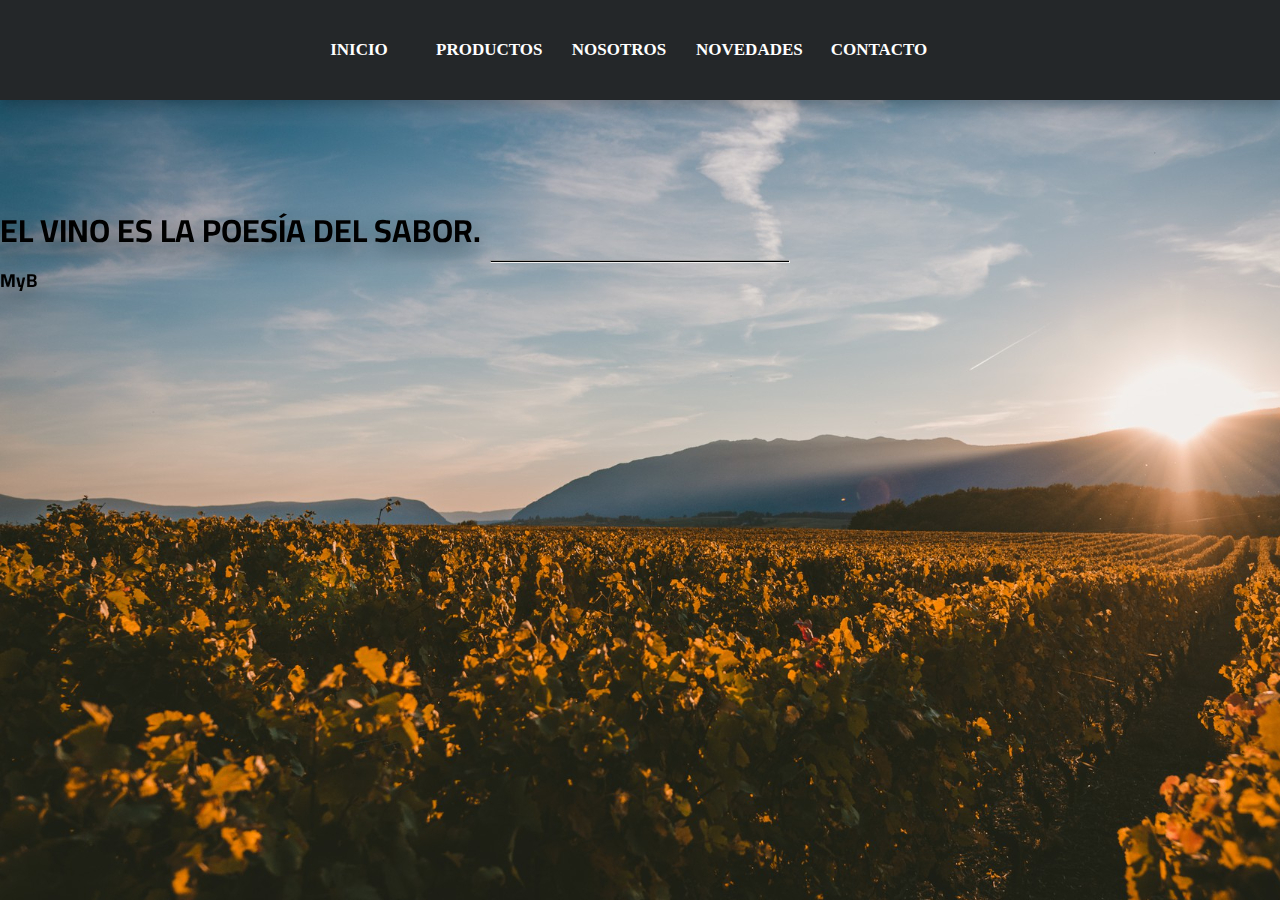
<file: index.html>
<!DOCTYPE html>
<html lang="en">
<head>
    <meta charset="UTF-8">
    <meta http-equiv="X-UA-Compatible" content="IE=edge">
    <meta name="viewport" content="width=device-width, initial-scale=1.0">
    <link href="https://cdn.jsdelivr.net/npm/bootstrap@5.2.0-beta1/dist/css/bootstrap.min.css" rel="stylesheet" integrity="sha384-0evHe/X+R7YkIZDRvuzKMRqM+OrBnVFBL6DOitfPri4tjfHxaWutUpFmBp4vmVor" crossorigin="anonymous">
    <link href="https://unpkg.com/aos@2.3.1/dist/aos.css" rel="stylesheet">
    <link rel="stylesheet" href="estilos.css">
    <title>MyB Vinos</title>
</head>
<body class="contenedorInicio">   
        
  <nav data-aos="zoom-out"
  data-aos-duration="1000" class="navbar"> 
  
    <label class="labelMenu" for="menu"><img class="imgHam" src="img/list.svg" alt=""></label>
     <input class="menuHam" type="checkbox" name="menu" id="menu">
     <ul>
      <li><a class="aInicio" href="index.html">INICIO</a></li>
      <li><a class="aInicio" href="productos.html">PRODUCTOS</a></li>
      <li><a class="aInicio" href="nosotros.html">NOSOTROS</a></li>
      <li><a class="aInicio" href="novedades.html">NOVEDADES</a></li>
      <li><a class="aInicio" href="contacto.html">CONTACTO</a></li>
     </ul>

  </nav>
    
<header  data-aos="zoom-out"
data-aos-duration="1000"  class="cajaTitulo d-flex flex-column align-items-center text-center">
  <h1 class="h1Inicio mt-5 p-3">EL VINO ES LA POESÍA DEL SABOR.</h1>
  <hr class="m-2 ">
  <h3 class="mt-3 p-2">MyB</h3>
    </header>

    <script src="https://unpkg.com/aos@2.3.1/dist/aos.js"></script>
    <script>
      AOS.init();
    </script>
    <script src="https://cdn.jsdelivr.net/npm/bootstrap@5.2.0-beta1/dist/js/bootstrap.bundle.min.js" integrity="sha384-pprn3073KE6tl6bjs2QrFaJGz5/SUsLqktiwsUTF55Jfv3qYSDhgCecCxMW52nD2" crossorigin="anonymous"></script>
</body>
</html>       


<!-- 
  <nav class="barraNav navbar navbar-expand-lg bg-light mt-3">
    <div class="container-fluid">
     <div class="imgNav col justify-content-end">
     <img class="" src="img/logo.png" alt="">
    </div>
      <button class="navbar-toggler" type="button" data-bs-toggle="collapse" data-bs-target="#navbarNavAltMarkup" aria-controls="navbarNavAltMarkup" aria-expanded="false" aria-label="Toggle navigation">
        <span class="navbar-toggler-icon"></span>
      </button>
     <div class="collapse navbar-collapse"  id="navbarNavAltMarkup">
      <div class="navbar-nav col-lg justify-content-end">
           <a class="aInicio nav-link" href="index.html">INICIO</a>
          <a class="aInicio nav-link" href="productos.html">PRODUCTOS</a>
          <a class="aInicio nav-link" href="nosotros.html">NOSOTROS</a>
          <a class="aInicio nav-link" href="novedades.html">NOVEDADES</a>
          <a class="aInicio nav-link" href="contacto.html">CONTACTO</a>
        </div>
      </div>
    </div>
  </nav>
    
-->
</file>
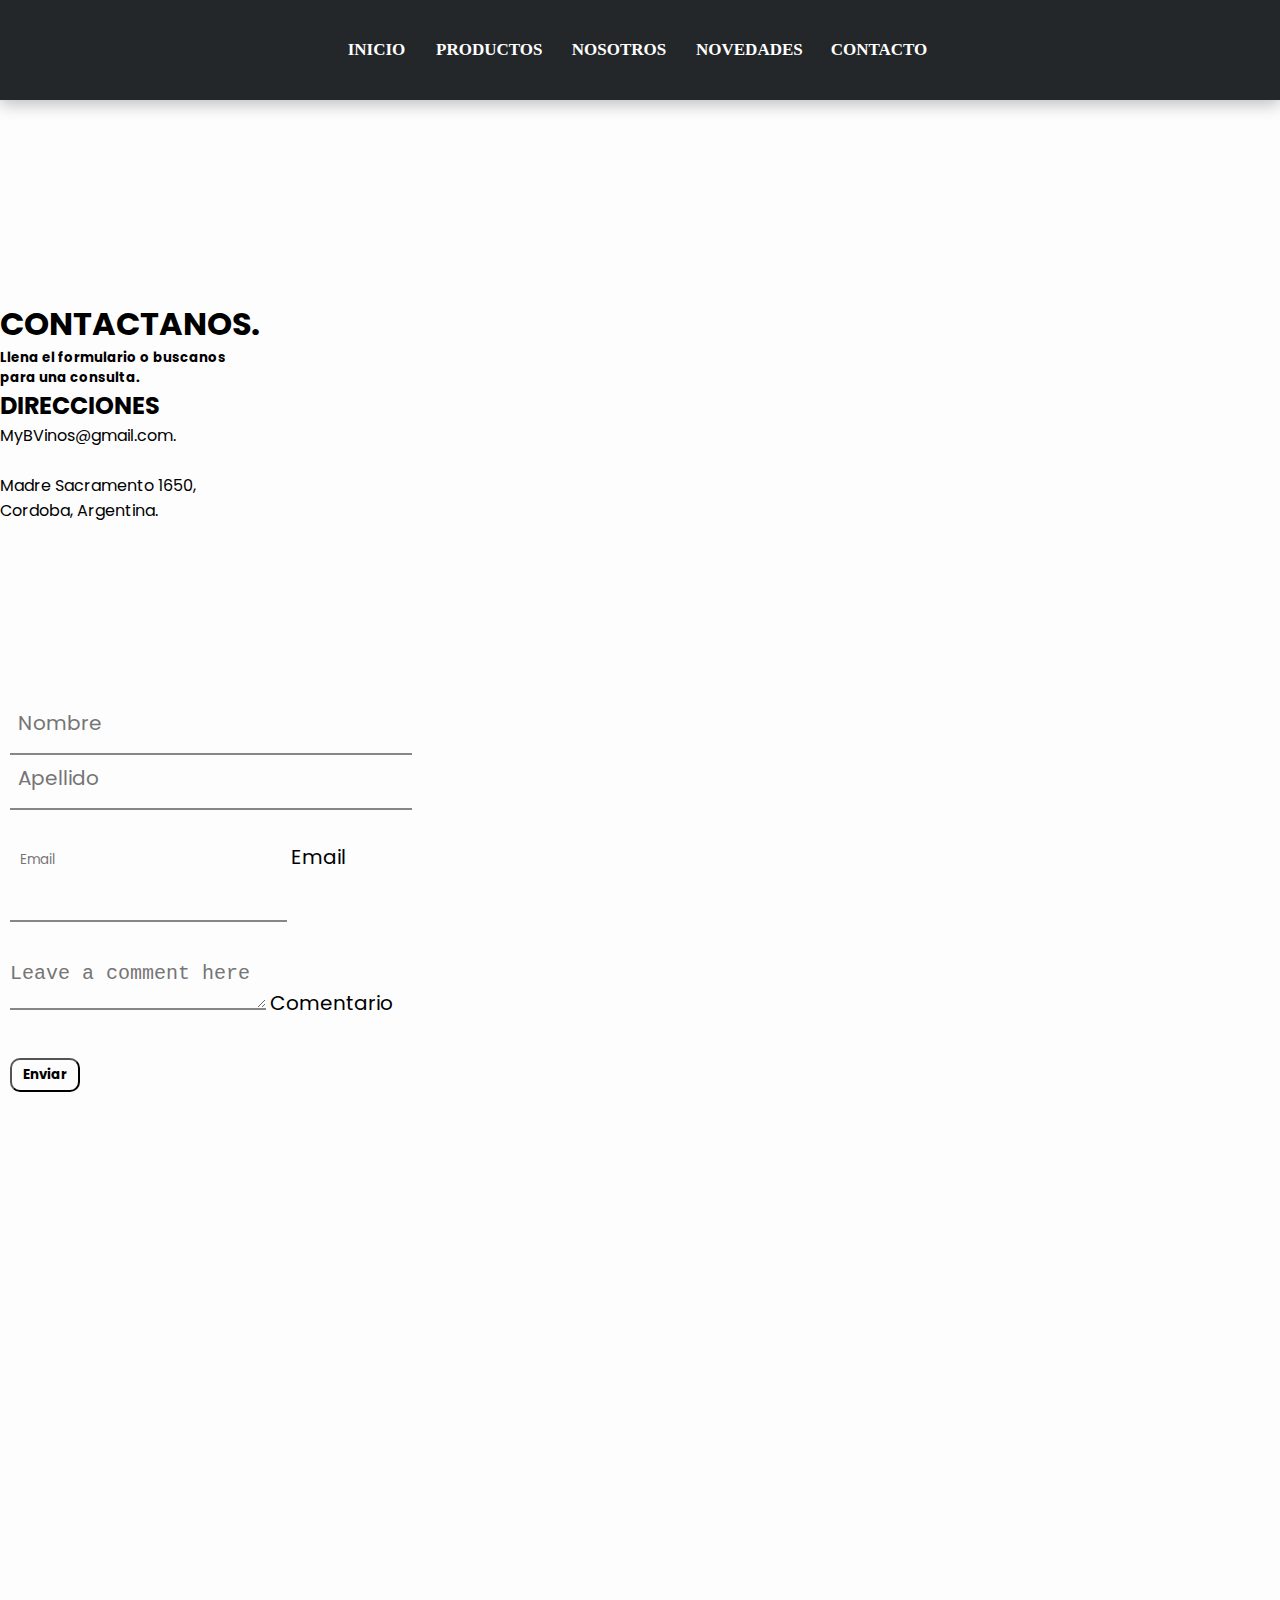
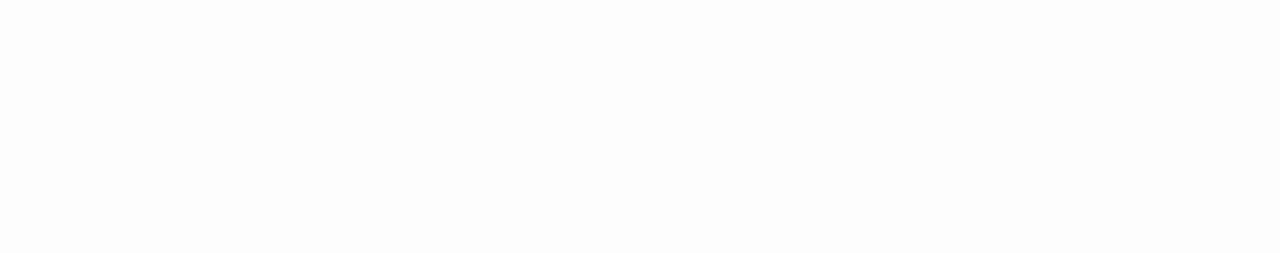
<file: contacto.html>
<!DOCTYPE html>
<html lang="en">
<head>
    <meta charset="UTF-8">
    <meta http-equiv="X-UA-Compatible" content="IE=edge">
    <meta name="viewport" content="width=device-width, initial-scale=1.0">
    <link href="https://cdn.jsdelivr.net/npm/bootstrap@5.2.0-beta1/dist/css/bootstrap.min.css" rel="stylesheet" integrity="sha384-0evHe/X+R7YkIZDRvuzKMRqM+OrBnVFBL6DOitfPri4tjfHxaWutUpFmBp4vmVor" crossorigin="anonymous">
    <link href="https://unpkg.com/aos@2.3.1/dist/aos.css" rel="stylesheet"> 
    <link rel="stylesheet" href="estilos.css">
    <title>Contacto</title>
</head>
<body>
    <body class="contenedoresCon">   
        
            
  <nav data-aos="zoom-out"
  data-aos-duration="1000"
   class="navbar"> 
  
    <label class="labelMenu" for="menu"><img class="imgHam" src="img/list.svg" alt=""></label>
     <input class="menuHam" type="checkbox" name="menu" id="menu">
     <ul>
      <li><a class="aInicio aI" href="index.html">INICIO</a></li>
      <li><a class="aInicio" href="productos.html">PRODUCTOS</a></li>
      <li><a class="aInicio" href="nosotros.html">NOSOTROS</a></li>
      <li><a class="aInicio" href="novedades.html">NOVEDADES</a></li>
      <li><a class="aInicio" href="contacto.html">CONTACTO</a></li>
     </ul>
     
  </nav>

<main class="mainCon col-12 col-md-12 row">
  <section class="section1 col-12 text-center col-md-5">
  <h1 class="textoSection1 mt-4 ">CONTACTANOS.</h1>
   <h5 class="textoSection1 mt-2">Llena el formulario o buscanos <br>
                para una consulta.</h5>
   <h2 class="textoSection1 mt-4">DIRECCIONES</h2>
  <p class="textoSection1 mt-3">MyBVinos@gmail.com. <br> <br>
               Madre Sacramento 1650, <br>
            Cordoba, Argentina.</p></section>

<section class="section2 col-12 col-md-7">
   <div class="formu row">
      <div class="col">
         <input type="text" class="inputNombre form-control" placeholder="Nombre" aria-label="Nombre">
      </div>
       <div class="col">
        <input type="text" class="inputApellido form-control" placeholder="Apellido" aria-label="Apellido">
      </div>
      </div>
  <div class="form-floating mb-3">
      <input type="email" class="inputEmail form-control" id="floatingInput" placeholder="Email" required>
      <label class="labelCon" for=" floatingInput">Email</label>
    </div>
    <div class="form-floating">
      <textarea class="textarea form-control" placeholder="Leave a comment here" id="floatingTextarea" required></textarea>
      <label class="labelCon" for=" floatingTextarea">Comentario</label>
    </div> 
    <button class="btnCon">Enviar</button>
</section> 
 <main>

  <aside class="asideCon w-100">
       <iframe data-aos="zoom-in-down"
       data-aos-duration="1000"
        class="w-100 mt-5 mb-5" src="https://www.google.com/maps/embed?pb=!1m18!1m12!1m3!1d27220.791364996345!2d-64.19509556044922!3d-31.4802175!2m3!1f0!2f0!3f0!3m2!1i1024!2i768!4f13.1!3m3!1m2!1s0x9432a36f0a8f6cc1%3A0xfa1c42104bf988d6!2sVilla%20Eucar%C3%ADstica%2C%20C%C3%B3rdoba!5e0!3m2!1ses-419!2sar!4v1654815771585!5m2!1ses-419!2sar" width="600" height="450" style="border:0;" allowfullscreen="" loading="lazy" referrerpolicy="no-referrer-when-downgrade"></iframe>
  </aside>
  
<footer data-aos="fade-up"
data-aos-anchor-placement="top-bottom" 
data-aos-duration="1000"
class="footerCon mt-5">
<div class="cajaTextoFot">
  <h4 class="h4Fot">Política de Privacidad.</h4>
  <h6 class="fs-6">©Creado por Franco Moravcik.</h6>
  </div>
   
    <div class="cajaRedes">
      <a class="aRedesFot" href="https://www.instagram.com/" target="_blank"><svg xmlns="http://www.w3.org/2000/svg" width="16" height="16" fill="currentColor" class="bi bi-instagram" viewBox="0 0 16 16">
        <path d="M8 0C5.829 0 5.556.01 4.703.048 3.85.088 3.269.222 2.76.42a3.917 3.917 0 0 0-1.417.923A3.927 3.927 0 0 0 .42 2.76C.222 3.268.087 3.85.048 4.7.01 5.555 0 5.827 0 8.001c0 2.172.01 2.444.048 3.297.04.852.174 1.433.372 1.942.205.526.478.972.923 1.417.444.445.89.719 1.416.923.51.198 1.09.333 1.942.372C5.555 15.99 5.827 16 8 16s2.444-.01 3.298-.048c.851-.04 1.434-.174 1.943-.372a3.916 3.916 0 0 0 1.416-.923c.445-.445.718-.891.923-1.417.197-.509.332-1.09.372-1.942C15.99 10.445 16 10.173 16 8s-.01-2.445-.048-3.299c-.04-.851-.175-1.433-.372-1.941a3.926 3.926 0 0 0-.923-1.417A3.911 3.911 0 0 0 13.24.42c-.51-.198-1.092-.333-1.943-.372C10.443.01 10.172 0 7.998 0h.003zm-.717 1.442h.718c2.136 0 2.389.007 3.232.046.78.035 1.204.166 1.486.275.373.145.64.319.92.599.28.28.453.546.598.92.11.281.24.705.275 1.485.039.843.047 1.096.047 3.231s-.008 2.389-.047 3.232c-.035.78-.166 1.203-.275 1.485a2.47 2.47 0 0 1-.599.919c-.28.28-.546.453-.92.598-.28.11-.704.24-1.485.276-.843.038-1.096.047-3.232.047s-2.39-.009-3.233-.047c-.78-.036-1.203-.166-1.485-.276a2.478 2.478 0 0 1-.92-.598 2.48 2.48 0 0 1-.6-.92c-.109-.281-.24-.705-.275-1.485-.038-.843-.046-1.096-.046-3.233 0-2.136.008-2.388.046-3.231.036-.78.166-1.204.276-1.486.145-.373.319-.64.599-.92.28-.28.546-.453.92-.598.282-.11.705-.24 1.485-.276.738-.034 1.024-.044 2.515-.045v.002zm4.988 1.328a.96.96 0 1 0 0 1.92.96.96 0 0 0 0-1.92zm-4.27 1.122a4.109 4.109 0 1 0 0 8.217 4.109 4.109 0 0 0 0-8.217zm0 1.441a2.667 2.667 0 1 1 0 5.334 2.667 2.667 0 0 1 0-5.334z"/>
          </svg></a>
       <a class="aRedesFot" href="https://www.facebook.com/" target="_blank"><svg xmlns="http://www.w3.org/2000/svg" width="16" height="16" fill="currentColor" class="bi bi-facebook" viewBox="0 0 16 16">
           <path d="M16 8.049c0-4.446-3.582-8.05-8-8.05C3.58 0-.002 3.603-.002 8.05c0 4.017 2.926 7.347 6.75 7.951v-5.625h-2.03V8.05H6.75V6.275c0-2.017 1.195-3.131 3.022-3.131.876 0 1.791.157 1.791.157v1.98h-1.009c-.993 0-1.303.621-1.303 1.258v1.51h2.218l-.354 2.326H9.25V16c3.824-.604 6.75-3.934 6.75-7.951z"/>
          </svg></a>
    </div>
     <div class="cajaFotLogo">
      <a href="contacto.html">
        <img class="imgFotLogo" src="img/logo.png" alt="">
      </a>
    </div>
</footer>

    <script src="https://unpkg.com/aos@2.3.1/dist/aos.js"></script>
    <script>
      AOS.init();
    </script>
    <script src="https://cdn.jsdelivr.net/npm/bootstrap@5.2.0-beta1/dist/js/bootstrap.bundle.min.js" integrity="sha384-pprn3073KE6tl6bjs2QrFaJGz5/SUsLqktiwsUTF55Jfv3qYSDhgCecCxMW52nD2" crossorigin="anonymous"></script>
</body>
</html>
</file>
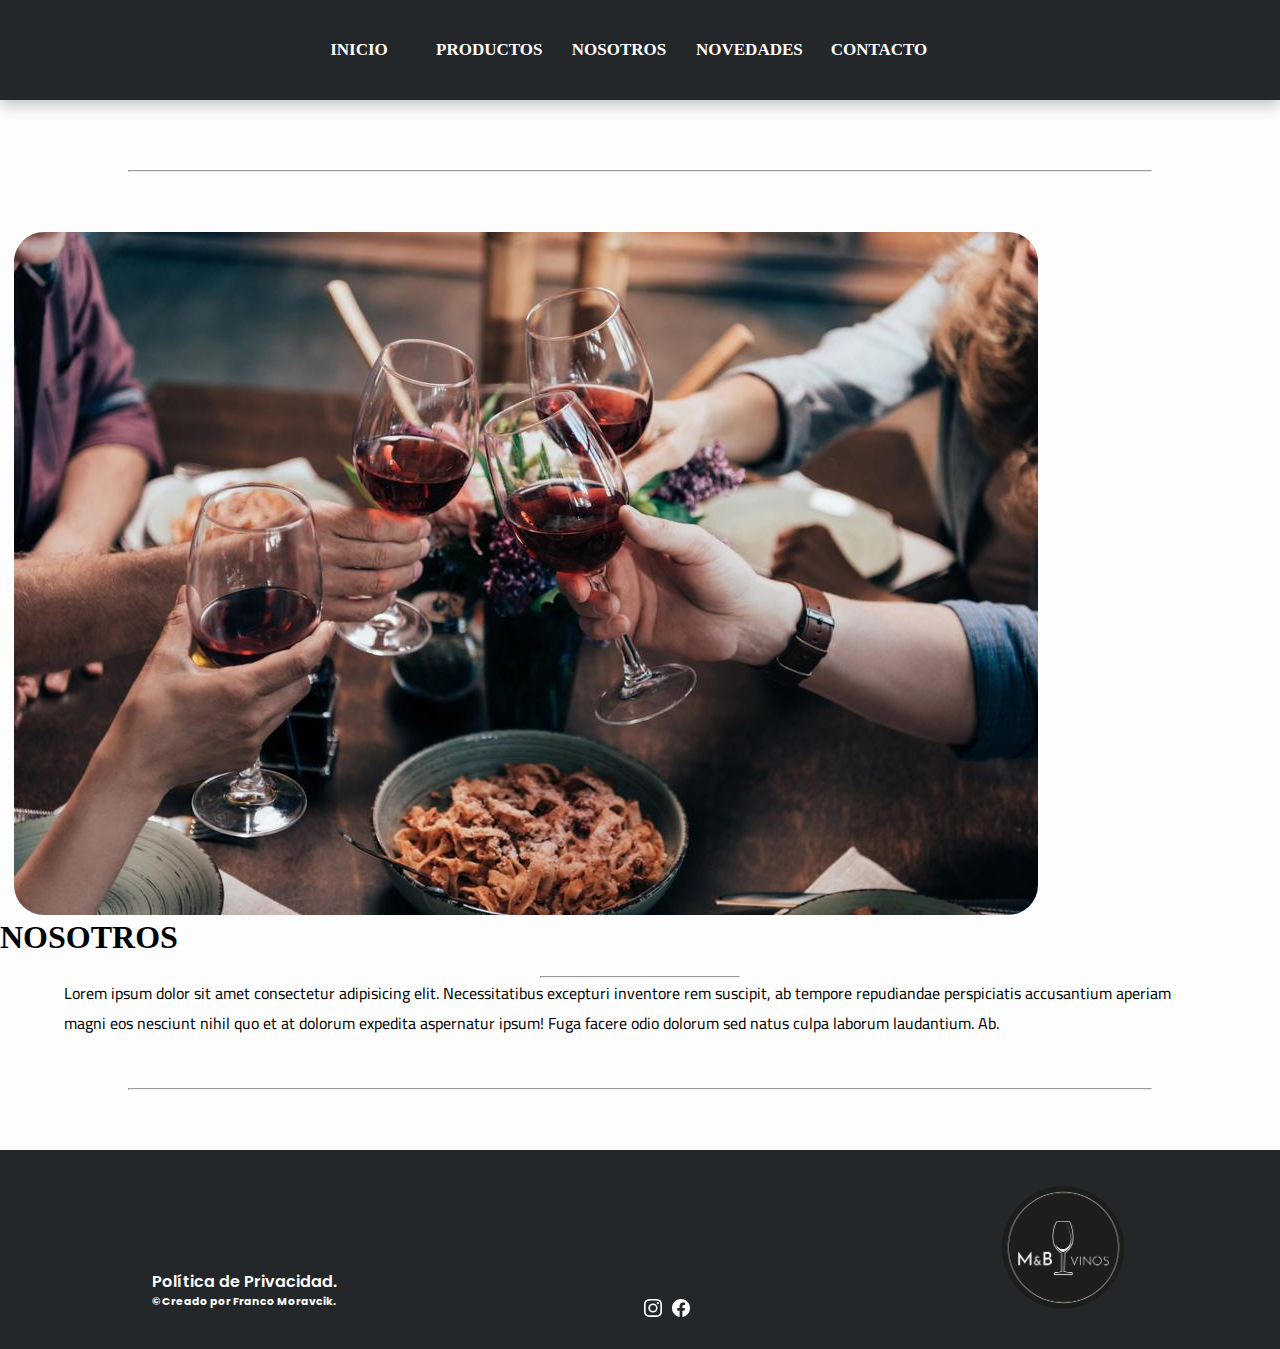
<file: nosotros.html>
<!DOCTYPE html>
<html lang="en">
<head>
    <meta charset="UTF-8">
    <meta http-equiv="X-UA-Compatible" content="IE=edge">
    <meta name="viewport" content="width=device-width, initial-scale=1.0">
    <link href="https://cdn.jsdelivr.net/npm/bootstrap@5.2.0-beta1/dist/css/bootstrap.min.css" rel="stylesheet" integrity="sha384-0evHe/X+R7YkIZDRvuzKMRqM+OrBnVFBL6DOitfPri4tjfHxaWutUpFmBp4vmVor" crossorigin="anonymous">
    <link href="https://unpkg.com/aos@2.3.1/dist/aos.css" rel="stylesheet">
    <link rel="stylesheet" href="estilos.css">
    <title>MyB Vinos</title>
</head>
<body class="contenedoresNos">   
        
        
  <nav data-aos="zoom-out"
  data-aos-duration="1000" class="navbar"> 
  
    <label class="labelMenu" for="menu"><img class="imgHam" src="img/list.svg" alt=""></label>
     <input class="menuHam" type="checkbox" name="menu" id="menu">
     <ul>
      <li><a class="aInicio" href="index.html">INICIO</a></li>
      <li><a class="aInicio" href="productos.html">PRODUCTOS</a></li>
      <li><a class="aInicio" href="nosotros.html">NOSOTROS</a></li>
      <li><a class="aInicio" href="novedades.html">NOVEDADES</a></li>
      <li><a class="aInicio" href="contacto.html">CONTACTO</a></li>
     </ul>
     
  </nav>

<hr class="hrNos1">
    <main class="mainNos col-md row col-12">
        <div class="cajaImgNos col-md-6 col-12 d-flex flex-column align-items-center">
            <img class="nosotrosImg container-fluid" src="img/nosotros.jpg" alt="">
        </div>
        <div class="cajaTextoNos col-md-6 text-center col-12">
            <h1 class="h1Nos mt-2">NOSOTROS</h1>  
            <hr class="hrNos2">        
            <p class="parrafoNos mt-4">Lorem ipsum dolor sit amet consectetur adipisicing elit. Necessitatibus excepturi inventore rem suscipit, ab tempore repudiandae perspiciatis accusantium aperiam magni eos nesciunt nihil quo et at dolorum expedita aspernatur ipsum! Fuga facere odio dolorum sed natus culpa laborum laudantium. Ab.</p>
        </div>
    </main>
    <hr class="hrNos3">
    
    <footer class="mt-3">
      <div class="cajaTextoFot">
        <h4 class="h4Fot">Política de Privacidad.</h4>
        <h6 class="fs-6">©Creado por Franco Moravcik.</h6>
        </div>
         
          <div class="cajaRedes">
            <a class="aRedesFot" href=""><svg xmlns="http://www.w3.org/2000/svg" width="16" height="16" fill="currentColor" class="bi bi-instagram" viewBox="0 0 16 16">
              <path d="M8 0C5.829 0 5.556.01 4.703.048 3.85.088 3.269.222 2.76.42a3.917 3.917 0 0 0-1.417.923A3.927 3.927 0 0 0 .42 2.76C.222 3.268.087 3.85.048 4.7.01 5.555 0 5.827 0 8.001c0 2.172.01 2.444.048 3.297.04.852.174 1.433.372 1.942.205.526.478.972.923 1.417.444.445.89.719 1.416.923.51.198 1.09.333 1.942.372C5.555 15.99 5.827 16 8 16s2.444-.01 3.298-.048c.851-.04 1.434-.174 1.943-.372a3.916 3.916 0 0 0 1.416-.923c.445-.445.718-.891.923-1.417.197-.509.332-1.09.372-1.942C15.99 10.445 16 10.173 16 8s-.01-2.445-.048-3.299c-.04-.851-.175-1.433-.372-1.941a3.926 3.926 0 0 0-.923-1.417A3.911 3.911 0 0 0 13.24.42c-.51-.198-1.092-.333-1.943-.372C10.443.01 10.172 0 7.998 0h.003zm-.717 1.442h.718c2.136 0 2.389.007 3.232.046.78.035 1.204.166 1.486.275.373.145.64.319.92.599.28.28.453.546.598.92.11.281.24.705.275 1.485.039.843.047 1.096.047 3.231s-.008 2.389-.047 3.232c-.035.78-.166 1.203-.275 1.485a2.47 2.47 0 0 1-.599.919c-.28.28-.546.453-.92.598-.28.11-.704.24-1.485.276-.843.038-1.096.047-3.232.047s-2.39-.009-3.233-.047c-.78-.036-1.203-.166-1.485-.276a2.478 2.478 0 0 1-.92-.598 2.48 2.48 0 0 1-.6-.92c-.109-.281-.24-.705-.275-1.485-.038-.843-.046-1.096-.046-3.233 0-2.136.008-2.388.046-3.231.036-.78.166-1.204.276-1.486.145-.373.319-.64.599-.92.28-.28.546-.453.92-.598.282-.11.705-.24 1.485-.276.738-.034 1.024-.044 2.515-.045v.002zm4.988 1.328a.96.96 0 1 0 0 1.92.96.96 0 0 0 0-1.92zm-4.27 1.122a4.109 4.109 0 1 0 0 8.217 4.109 4.109 0 0 0 0-8.217zm0 1.441a2.667 2.667 0 1 1 0 5.334 2.667 2.667 0 0 1 0-5.334z"/>
                </svg></a>
             <a class="aRedesFot" href=""><svg xmlns="http://www.w3.org/2000/svg" width="16" height="16" fill="currentColor" class="bi bi-facebook" viewBox="0 0 16 16">
                 <path d="M16 8.049c0-4.446-3.582-8.05-8-8.05C3.58 0-.002 3.603-.002 8.05c0 4.017 2.926 7.347 6.75 7.951v-5.625h-2.03V8.05H6.75V6.275c0-2.017 1.195-3.131 3.022-3.131.876 0 1.791.157 1.791.157v1.98h-1.009c-.993 0-1.303.621-1.303 1.258v1.51h2.218l-.354 2.326H9.25V16c3.824-.604 6.75-3.934 6.75-7.951z"/>
                </svg></a>
          </div>
           <div class="cajaFotLogo">
            <a href="nosotros.html"><img class="imgFotLogo" src="img/logo.png" alt=""></a>
          </div>
      </footer>
      
      <script src="https://unpkg.com/aos@2.3.1/dist/aos.js"></script>
    <script>
      AOS.init();
    </script>
    <script src="https://cdn.jsdelivr.net/npm/bootstrap@5.2.0-beta1/dist/js/bootstrap.bundle.min.js" integrity="sha384-pprn3073KE6tl6bjs2QrFaJGz5/SUsLqktiwsUTF55Jfv3qYSDhgCecCxMW52nD2" crossorigin="anonymous"></script>
</body>
</html>
</file>
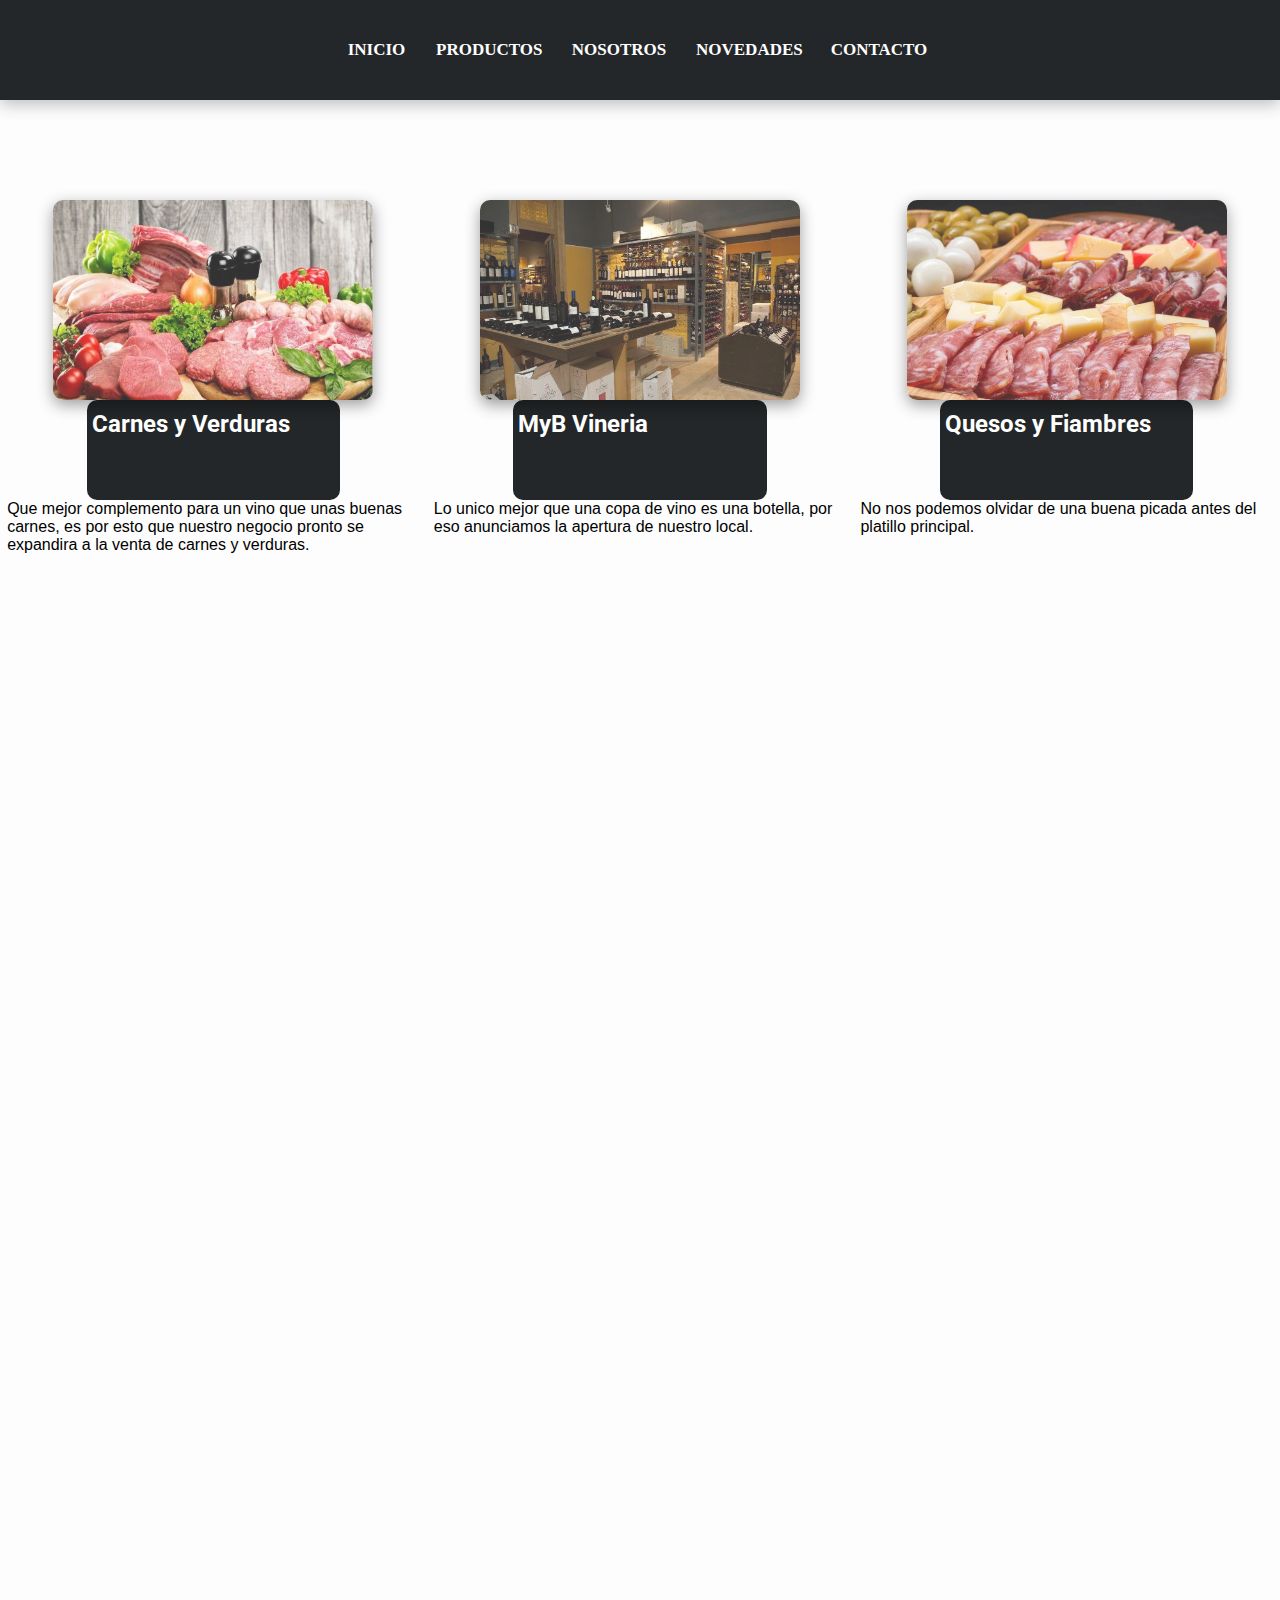
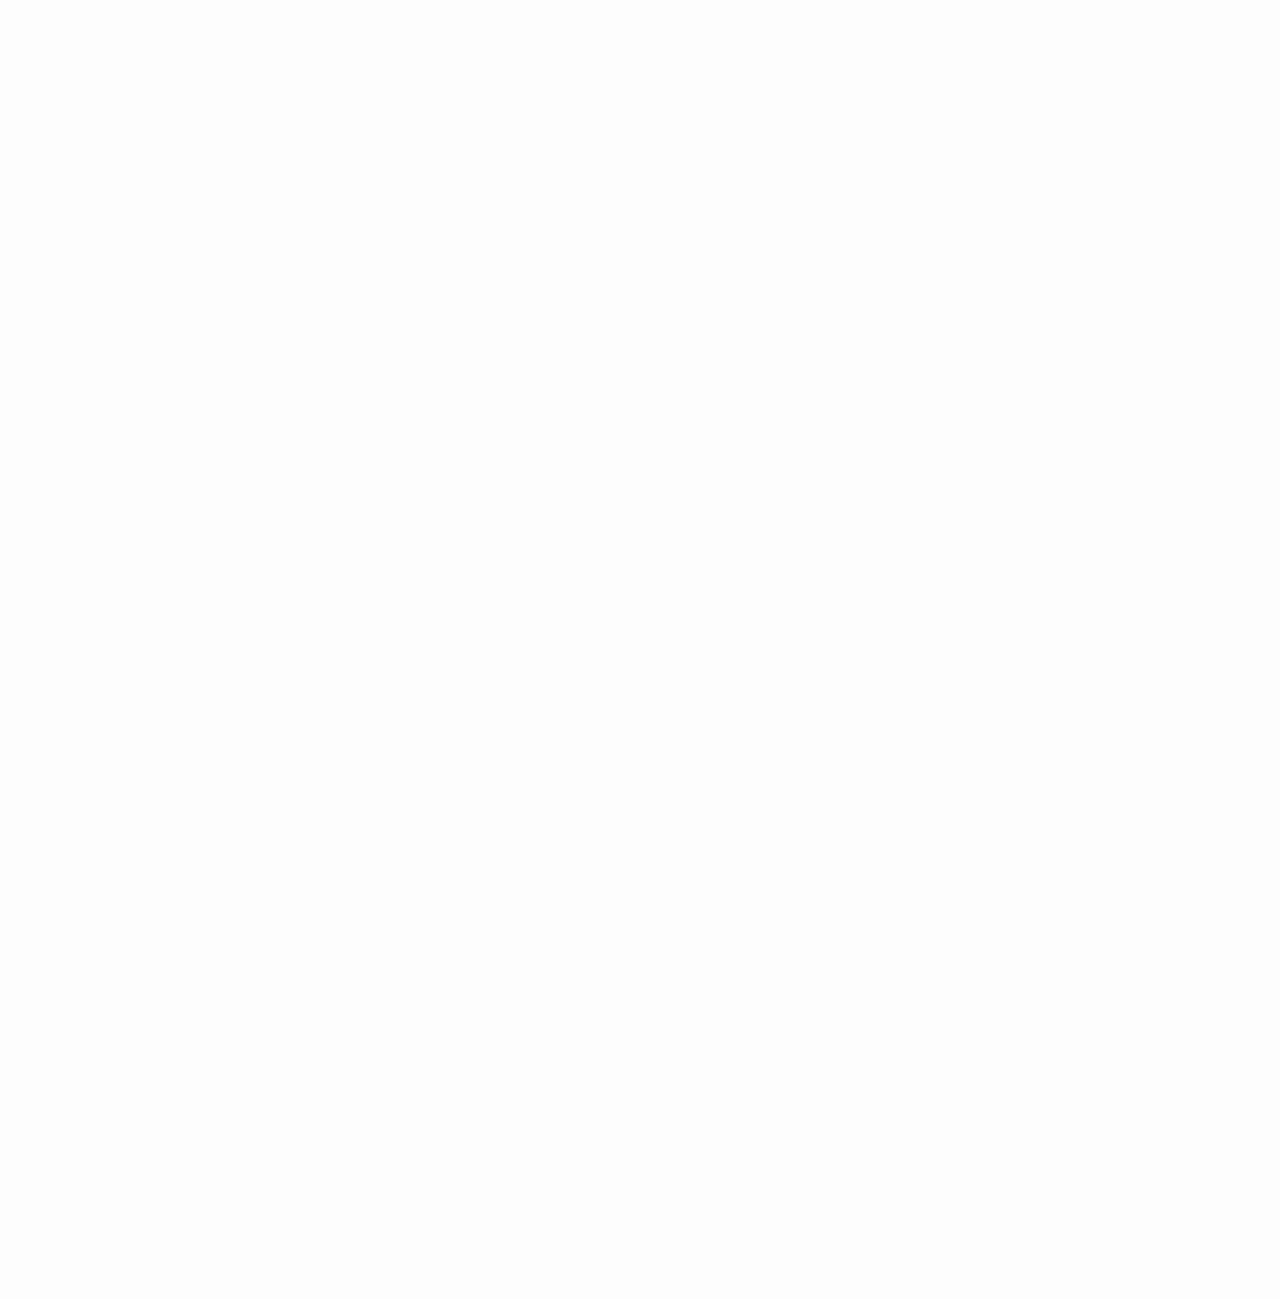
<file: novedades.html>
<!DOCTYPE html>
<html lang="en">
<head>
    <meta charset="UTF-8">
    <meta http-equiv="X-UA-Compatible" content="IE=edge">
    <meta name="viewport" content="width=device-width, initial-scale=1.0">    
    <link href="https://cdn.jsdelivr.net/npm/bootstrap@5.2.0-beta1/dist/css/bootstrap.min.css" rel="stylesheet" integrity="sha384-0evHe/X+R7YkIZDRvuzKMRqM+OrBnVFBL6DOitfPri4tjfHxaWutUpFmBp4vmVor" crossorigin="anonymous">
    <link href="https://unpkg.com/aos@2.3.1/dist/aos.css" rel="stylesheet">
    <link rel="stylesheet" href="estilos.css">
    <title>Novedades</title>
</head>
<body>
    <body class="contenedoresCon">   
          
  <nav data-aos="zoom-out"
  data-aos-duration="1000" class="navbar"> 
  
    <label class="labelMenu" for="menu"><img class="imgHam" src="img/list.svg" alt=""></label>
     <input class="menuHam" type="checkbox" name="menu" id="menu">
     <ul>
      <li><a class="aInicio aI" href="index.html">INICIO</a></li>
      <li><a class="aInicio" href="productos.html">PRODUCTOS</a></li>
      <li><a class="aInicio" href="nosotros.html">NOSOTROS</a></li>
      <li><a class="aInicio" href="novedades.html">NOVEDADES</a></li>
      <li><a class="aInicio" href="contacto.html">CONTACTO</a></li>
     </ul>
     
  </nav>


<main class="mainNov">

  <div class="cajaNov">
     <img class="imgNov" src="img/carnesyverduras.jpg" alt="Carnes y Verduras">  
    <div class="cajaTextoNov">
      <h2 class="tNov text-center mt-5">Carnes y Verduras</h2>
      <p class="tNov1 text-center mt-5 fs-4">Que mejor complemento para un vino que unas buenas carnes, es por esto que nuestro negocio pronto se expandira a la venta de carnes y verduras.
    </div>
  </div>

  <div class="cajaNov">
    <img class="imgNov" src="img/vineria.jpg" alt="Nueva Vineria">
    <div class="cajaTextoNov">
      <h2 class="tNov text-center mt-5">MyB Vineria</h2>
      <p class="tNov1 text-center mt-5 fs-4">Lo unico mejor que una copa de vino es una botella, por eso anunciamos la apertura de nuestro local.
    </div>
  </div>

  <div class="cajaNov">
        <img class="imgNov" src="img/quesosyfiambres.jpg" alt="Quesos y Fiambres">
    <div class="cajaTextoNov">
      <h2 class="tNov text-center mt-5">Quesos y Fiambres</h2>
      <p class="tNov1 text-center mt-5 fs-4">No nos podemos olvidar de una buena picada antes del platillo principal.
      </p>
    </div>
  </div>

</main>

<footer data-aos="fade-up"
data-aos-anchor-placement="top-bottom"
data-aos-duration="1000" class="mt-5">
  <div class="cajaTextoFot">
    <h4 class="h4Fot">Política de Privacidad.</h4>
    <h6 class="fs-6">©Creado por Franco Moravcik.</h6>
    </div>
     
      <div class="cajaRedes">
        <a class="aRedesFot" href="https://www.instagram.com/" target="_blank"><svg xmlns="http://www.w3.org/2000/svg" width="16" height="16" fill="currentColor" class="bi bi-instagram" viewBox="0 0 16 16">
          <path d="M8 0C5.829 0 5.556.01 4.703.048 3.85.088 3.269.222 2.76.42a3.917 3.917 0 0 0-1.417.923A3.927 3.927 0 0 0 .42 2.76C.222 3.268.087 3.85.048 4.7.01 5.555 0 5.827 0 8.001c0 2.172.01 2.444.048 3.297.04.852.174 1.433.372 1.942.205.526.478.972.923 1.417.444.445.89.719 1.416.923.51.198 1.09.333 1.942.372C5.555 15.99 5.827 16 8 16s2.444-.01 3.298-.048c.851-.04 1.434-.174 1.943-.372a3.916 3.916 0 0 0 1.416-.923c.445-.445.718-.891.923-1.417.197-.509.332-1.09.372-1.942C15.99 10.445 16 10.173 16 8s-.01-2.445-.048-3.299c-.04-.851-.175-1.433-.372-1.941a3.926 3.926 0 0 0-.923-1.417A3.911 3.911 0 0 0 13.24.42c-.51-.198-1.092-.333-1.943-.372C10.443.01 10.172 0 7.998 0h.003zm-.717 1.442h.718c2.136 0 2.389.007 3.232.046.78.035 1.204.166 1.486.275.373.145.64.319.92.599.28.28.453.546.598.92.11.281.24.705.275 1.485.039.843.047 1.096.047 3.231s-.008 2.389-.047 3.232c-.035.78-.166 1.203-.275 1.485a2.47 2.47 0 0 1-.599.919c-.28.28-.546.453-.92.598-.28.11-.704.24-1.485.276-.843.038-1.096.047-3.232.047s-2.39-.009-3.233-.047c-.78-.036-1.203-.166-1.485-.276a2.478 2.478 0 0 1-.92-.598 2.48 2.48 0 0 1-.6-.92c-.109-.281-.24-.705-.275-1.485-.038-.843-.046-1.096-.046-3.233 0-2.136.008-2.388.046-3.231.036-.78.166-1.204.276-1.486.145-.373.319-.64.599-.92.28-.28.546-.453.92-.598.282-.11.705-.24 1.485-.276.738-.034 1.024-.044 2.515-.045v.002zm4.988 1.328a.96.96 0 1 0 0 1.92.96.96 0 0 0 0-1.92zm-4.27 1.122a4.109 4.109 0 1 0 0 8.217 4.109 4.109 0 0 0 0-8.217zm0 1.441a2.667 2.667 0 1 1 0 5.334 2.667 2.667 0 0 1 0-5.334z"/>
            </svg></a>
         <a class="aRedesFot" href="https://www.facebook.com/" target="_blank"><svg xmlns="http://www.w3.org/2000/svg" width="16" height="16" fill="currentColor" class="bi bi-facebook" viewBox="0 0 16 16">
             <path d="M16 8.049c0-4.446-3.582-8.05-8-8.05C3.58 0-.002 3.603-.002 8.05c0 4.017 2.926 7.347 6.75 7.951v-5.625h-2.03V8.05H6.75V6.275c0-2.017 1.195-3.131 3.022-3.131.876 0 1.791.157 1.791.157v1.98h-1.009c-.993 0-1.303.621-1.303 1.258v1.51h2.218l-.354 2.326H9.25V16c3.824-.604 6.75-3.934 6.75-7.951z"/>
            </svg></a>
      </div>
       <div class="cajaFotLogo">
        <a href="novedades.html"><img class="imgFotLogo" src="img/logo.png" alt=""></a>
      </div>
  </footer>
  
    
  <script src="https://unpkg.com/aos@2.3.1/dist/aos.js"></script>
  <script>
    AOS.init();
  </script>
    <script src="https://cdn.jsdelivr.net/npm/bootstrap@5.2.0-beta1/dist/js/bootstrap.bundle.min.js" integrity="sha384-pprn3073KE6tl6bjs2QrFaJGz5/SUsLqktiwsUTF55Jfv3qYSDhgCecCxMW52nD2" crossorigin="anonymous"></script>
</body>
</html>
</file>
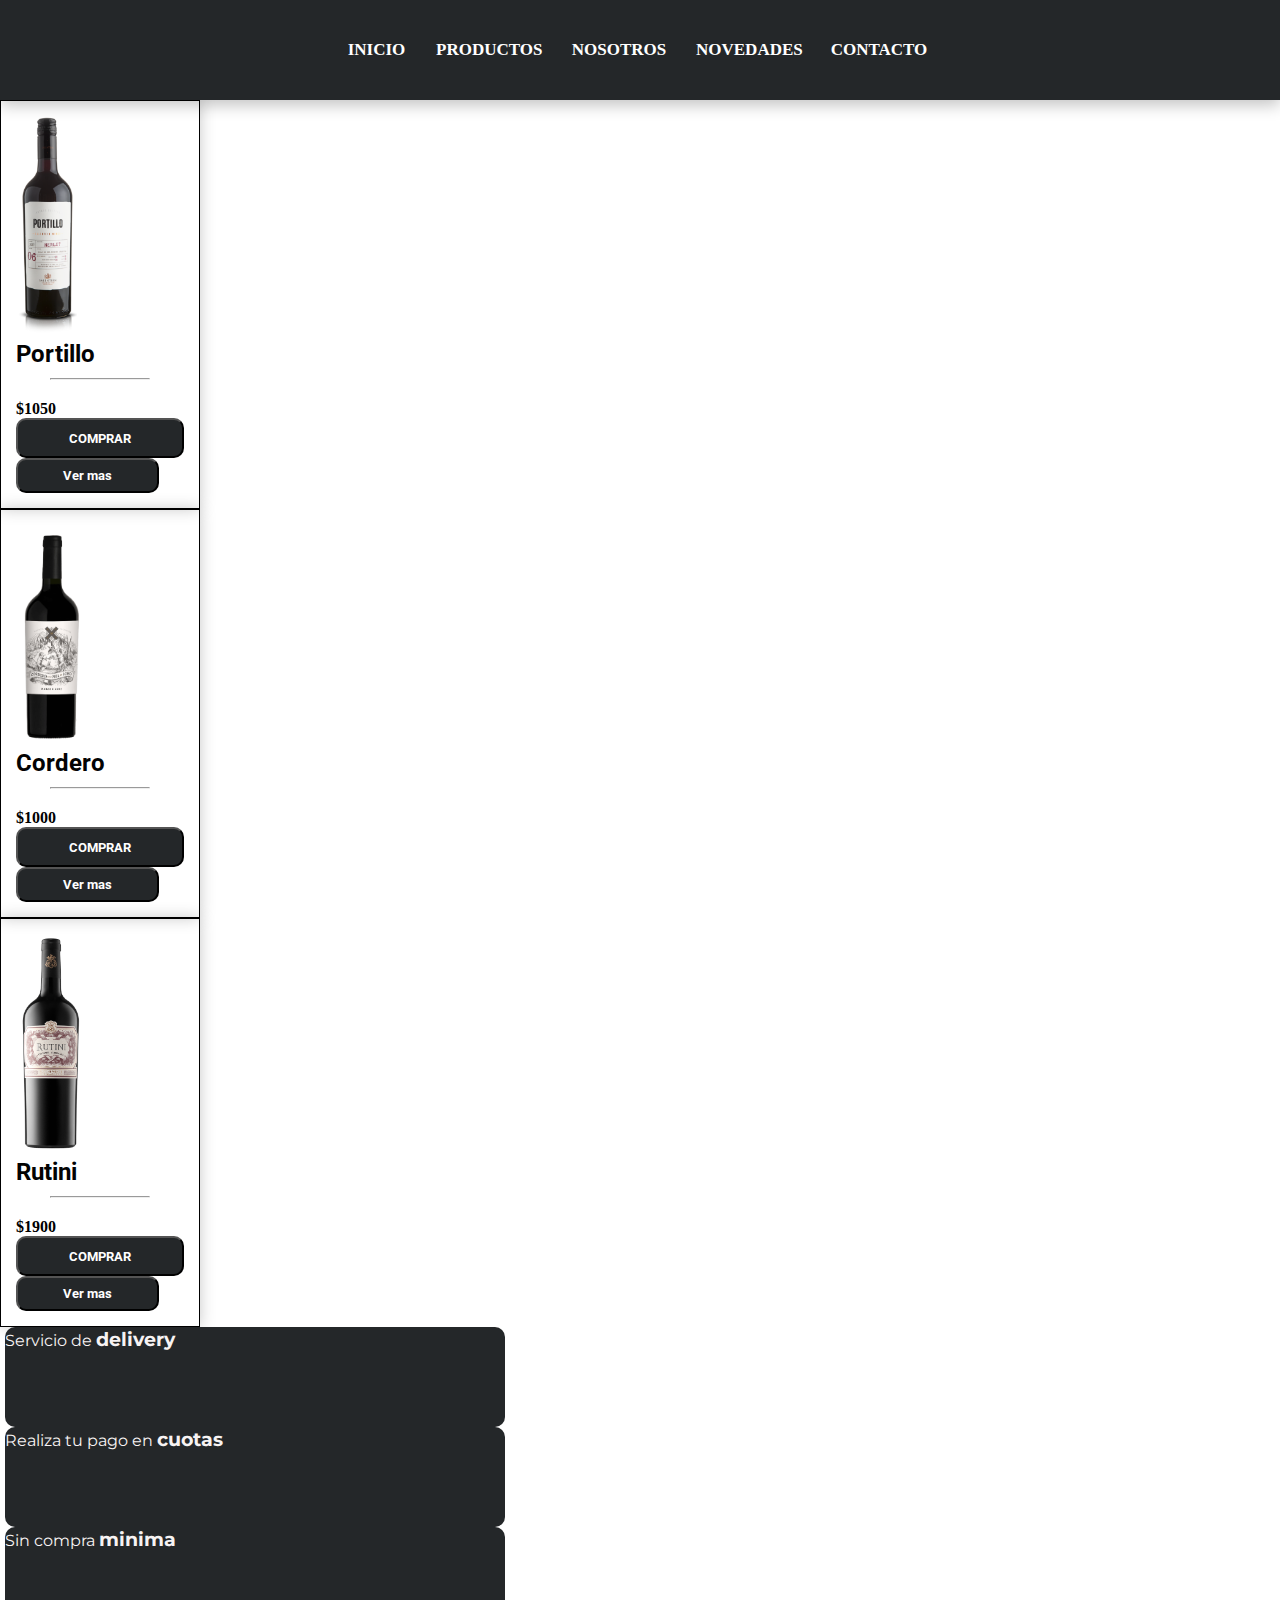
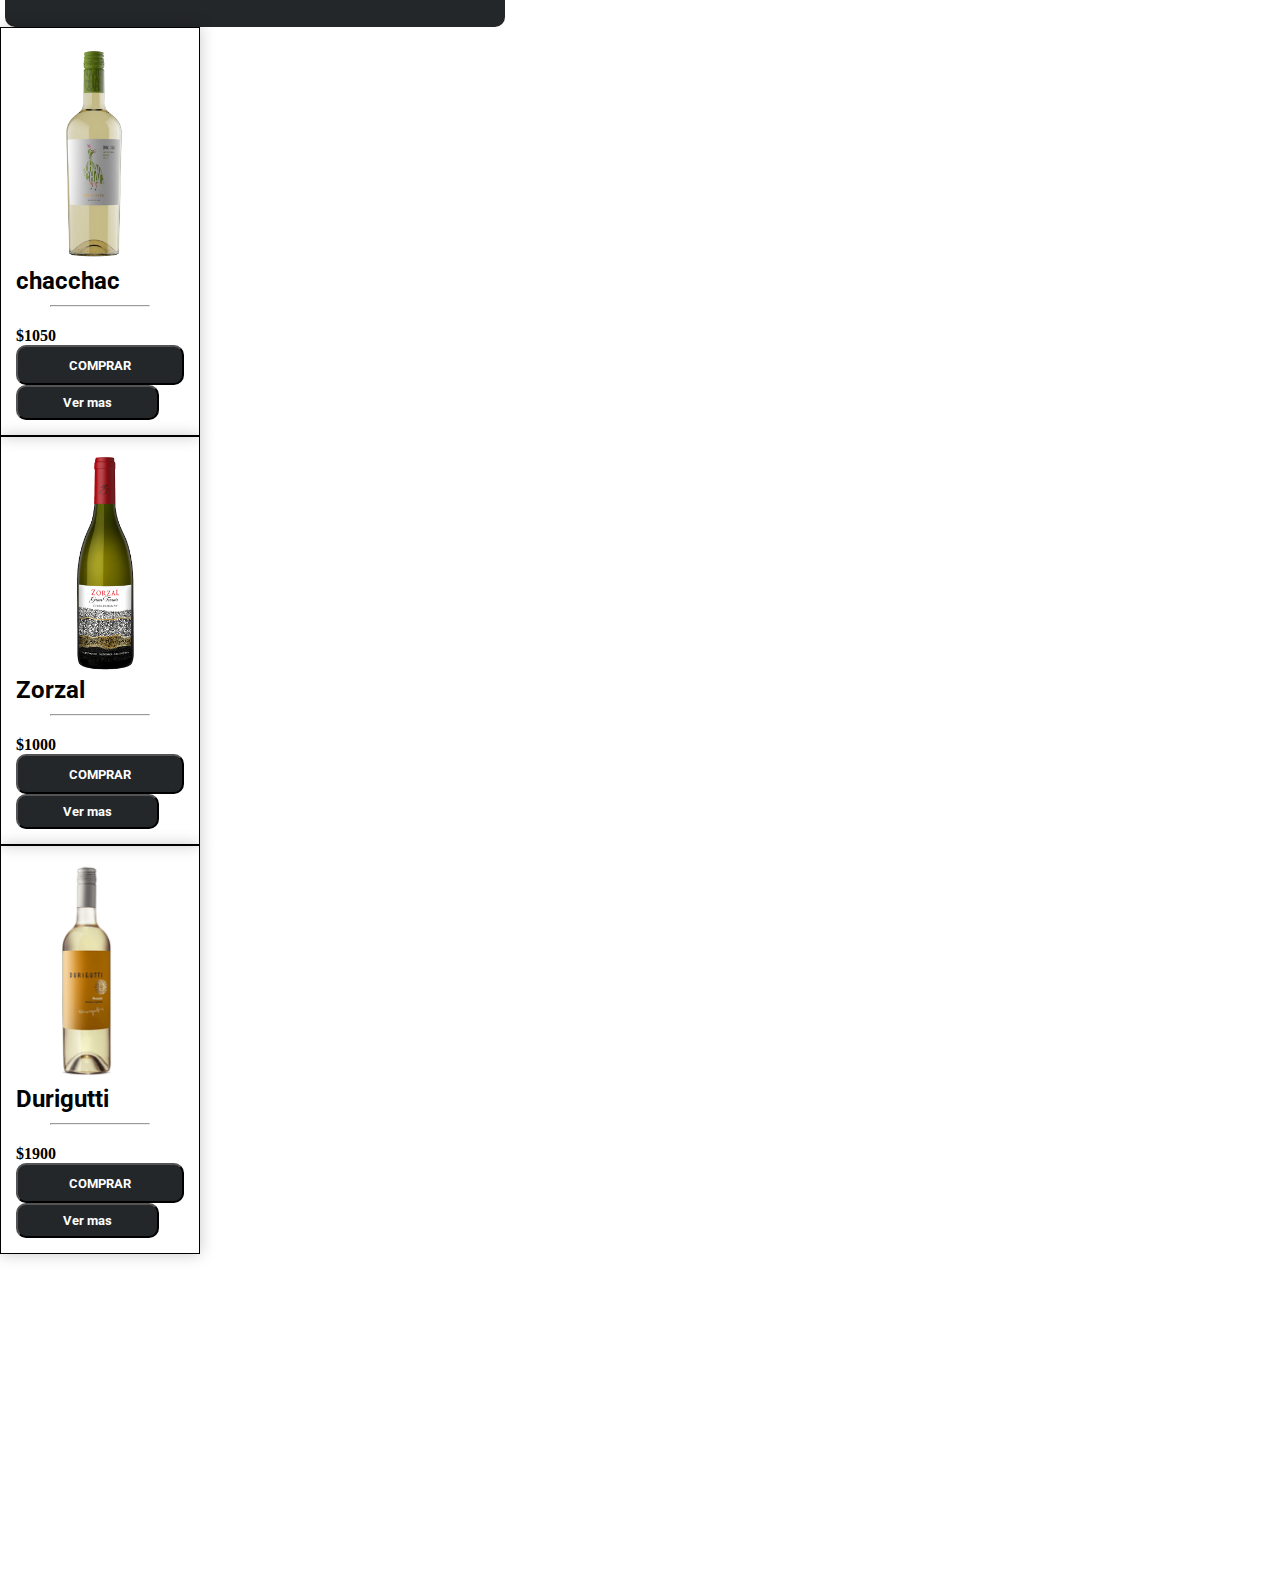
<file: productos.html>
<!DOCTYPE html>
<html lang="en">
<head>
    <meta charset="UTF-8">
    <meta http-equiv="X-UA-Compatible" content="IE=edge">
    <meta name="viewport" content="width=device-width, initial-scale=1.0">
    <link href="https://cdn.jsdelivr.net/npm/bootstrap@5.2.0-beta1/dist/css/bootstrap.min.css" rel="stylesheet" integrity="sha384-0evHe/X+R7YkIZDRvuzKMRqM+OrBnVFBL6DOitfPri4tjfHxaWutUpFmBp4vmVor" crossorigin="anonymous">
    <link href="https://unpkg.com/aos@2.3.1/dist/aos.css" rel="stylesheet">
    <link rel="stylesheet" href="estilos.css">
    <title>productos</title>
</head>
<body class="contenedoresPro">   
        
  <nav data-aos="zoom-out"
  data-aos-duration="1000" class="navbar"> 
  
    <label class="labelMenu" for="menu"><img class="imgHam" src="img/list.svg" alt=""></label>
     <input class="menuHam" type="checkbox" name="menu" id="menu">
     <ul>
      <li><a class="aInicio aI" href="index.html">INICIO</a></li>
      <li><a class="aInicio" href="productos.html">PRODUCTOS</a></li>
      <li><a class="aInicio" href="nosotros.html">NOSOTROS</a></li>
      <li><a class="aInicio" href="novedades.html">NOVEDADES</a></li>
      <li><a class="aInicio" href="contacto.html">CONTACTO</a></li>
     </ul>
     
  </nav>

    <main class="d-flex flex-column">

      <section class="seccionP1 d-flex align-items-center justify-content-evenly mt-5">
        <div class="divProduc DP1 d-flex flex-column  align-items-center">
            <a href=""><img class="ImgPro1" src="img/vinoportillo2.png" alt="Vino Portillo"></a>
            <h2 class="h2Productos text-center">Portillo</h2>
            <hr class="hrProduc">
            <h4 class="h4Productos">$1050</h4>
            <button class="btnProd mt-3">COMPRAR</button>
            <button class="btnProd2 mt-3">Ver mas</button>
        </div>
           <div class="divProduc DP1 d-flex flex-column  align-items-center">
            <a href=""><img class="ImgPro2" src="img/cordero.png.crdownload.png" alt="Vino Cordero"></a>
            <h2 class="h2Productos text-center">Cordero</h2>
            <hr class="hrProduc">
            <h4 class="h4Productos">$1000</h4>
            <button class="btnProd mt-3">COMPRAR</button>
            <button class="btnProd2 mt-3">Ver mas</button>
        </div>
            <div class="divProduc DP1 d-flex flex-column  align-items-center">
                <a href=""><img class="ImgPro3" src="img/rutini.png.crdownload.png" alt="Vino Rutini"></a>
                <h2 class="h2Productos text-center">Rutini</h2>
                <hr class="hrProduc">
                <h4 class="h4Productos">$1900</h4>
                <button class="btnProd mt-3">COMPRAR</button>
                <button class="btnProd2 mt-3">Ver mas</button>
             </div>
         
          </section>

        
          <aside class="col-sm-12 d-flex justify-content-around mt-5">
            <div class="cajaP mt-2">
              <p class="parrafoP text-center  mt-4">Servicio de <big>delivery</big> </p>
            </div>
            <div class="cajaP mt-2">
              <p class="parrafoP text-center mt-4">Realiza tu pago en <big>cuotas</big></p>
            </div>
            <div class="cajaP mt-2">
              <p class="parrafoP text-center mt-4 ">Sin compra <big>minima</big></p>
            </div>
            </aside>
        
            <section class="sectionP2 d-flex align-items-center justify-content-evenly mt-5">
              <div class="divProduc DP2 d-flex flex-column  align-items-center">
                  <a href=""><img class="ImgPro4" src="img/chacchac.png" alt="Vino chacchac"></a>
                  <h2 class="h2Productos text-center">chacchac</h2>
                  <hr class="hrProduc">
                  <h4 class="h4Productos">$1050</h4>
                  <button class="btnProd mt-3">COMPRAR</button>
                  <button class="btnProd2 mt-3">Ver mas</button>
              </div>
              <div class="divProduc DP2  d-flex flex-column  align-items-center">
                  <a href=""><img class="ImgPro5" src="img/zorzal.png" alt="Vino Zorzal"></a>
                  <h2 class="h2Productos text-center">Zorzal</h2>
                  <hr class="hrProduc">
                  <h4 class="h4Productos">$1000</h4>
                  <button class="btnProd mt-3">COMPRAR</button>
                  <button class="btnProd2 mt-3">Ver mas</button>
              </div>
                  <div class="divProduc DP2 d-flex flex-column  align-items-center">
                      <a href=""><img class="ImgPro6" src="img/durigutti.png.crdownload.png" alt="Vino Durigutti"></a>
                      <h2 class="h2Productos text-center">Durigutti</h2>
                      <hr class="hrProduc">
                      <h4 class="h4Productos">$1900</h4>
                      <button class="btnProd mt-3">COMPRAR</button>
                      <button class="btnProd2 mt-3">Ver mas</button>
                  </div>
                </section>    
    </main>
    
    <footer data-aos="fade-up"
    data-aos-anchor-placement="top-bottom" 
    data-aos-duration="1000"
    class="mt-3">
      <div class="cajaTextoFot">
        <h4 class="h4Fot">Política de Privacidad.</h4>
        <h6 class="fs-6">©Creado por Franco Moravcik.</h6>
        </div>
         
          <div class="cajaRedes">
            <a class="aRedesFot" href="https://www.instagram.com/" target="_blank"><svg xmlns="http://www.w3.org/2000/svg" width="16" height="16" fill="currentColor" class="bi bi-instagram" viewBox="0 0 16 16">
              <path d="M8 0C5.829 0 5.556.01 4.703.048 3.85.088 3.26 9.222 2.76.42a3.917 3.917 0 0 0-1.417.923A3.927 3.927 0 0 0 .42 2.76C.222 3.268.087 3.85.048 4.7.01 5.555 0 5.827 0 8.001c0 2.172.01 2.444.048 3.297.04.852.174 1.433.372 1.942.205.526.478.972.923 1.417.444.445.89.719 1.416.923.51.198 1.09.333 1.942.372C5.555 15.99 5.827 16 8 16s2.444-.01 3.298-.048c.851-.04 1.434-.174 1.943-.372a3.916 3.916 0 0 0 1.416-.923c.445-.445.718-.891.923-1.417.197-.509.332-1.09.372-1.942C15.99 10.445 16 10.173 16 8s-.01-2.445-.048-3.299c-.04-.851-.175-1.433-.372-1.941a3.926 3.926 0 0 0-.923-1.417A3.911 3.911 0 0 0 13.24.42c-.51-.198-1.092-.333-1.943-.372C10.443.01 10.172 0 7.998 0h.003zm-.717 1.442h.718c2.136 0 2.389.007 3.232.046.78.035 1.204.166 1.486.275.373.145.64.319.92.599.28.28.453.546.598.92.11.281.24.705.275 1.485.039.843.047 1.096.047 3.231s-.008 2.389-.047 3.232c-.035.78-.166 1.203-.275 1.485a2.47 2.47 0 0 1-.599.919c-.28.28-.546.453-.92.598-.28.11-.704.24-1.485.276-.843.038-1.096.047-3.232.047s-2.39-.009-3.233-.047c-.78-.036-1.203-.166-1.485-.276a2.478 2.478 0 0 1-.92-.598 2.48 2.48 0 0 1-.6-.92c-.109-.281-.24-.705-.275-1.485-.038-.843-.046-1.096-.046-3.233 0-2.136.008-2.388.046-3.231.036-.78.166-1.204.276-1.486.145-.373.319-.64.599-.92.28-.28.546-.453.92-.598.282-.11.705-.24 1.485-.276.738-.034 1.024-.044 2.515-.045v.002zm4.988 1.328a.96.96 0 1 0 0 1.92.96.96 0 0 0 0-1.92zm-4.27 1.122a4.109 4.109 0 1 0 0 8.217 4.109 4.109 0 0 0 0-8.217zm0 1.441a2.667 2.667 0 1 1 0 5.334 2.667 2.667 0 0 1 0-5.334z"/>
                </svg></a>
             <a class="aRedesFot" href="https://www.facebook.com/" target="_blank"><svg xmlns="http://www.w3.org/2000/svg" width="16" height="16" fill="currentColor" class="bi bi-facebook" viewBox="0 0 16 16">
                 <path d="M16 8.049c0-4.446-3.582-8.05-8-8.05C3.58 0-.002 3.603-.002 8.05c0 4.017 2.926 7.347 6.75 7.951v-5.625h-2.03V8.05H6.75V6.275c0-2.017 1.195-3.131 3.022-3.131.876 0 1.791.157 1.791.157v1.98h-1.009c-.993 0-1.303.621-1.303 1.258v1.51h2.218l-.354 2.326H9.25V16c3.824-.604 6.75-3.934 6.75-7.951z"/>
                </svg></a>
          </div>
           <div class="cajaFotLogo">
            <a href="productos.html"><img class="imgFotLogo" src="img/logo.png" alt=""></a>
          </div>
      </footer>
      
      <script src="https://unpkg.com/aos@2.3.1/dist/aos.js"></script>
    <script>
      AOS.init();
    </script>
    <script src="https://cdn.jsdelivr.net/npm/bootstrap@5.2.0-beta1/dist/js/bootstrap.bundle.min.js" integrity="sha384-pprn3073KE6tl6bjs2QrFaJGz5/SUsLqktiwsUTF55Jfv3qYSDhgCecCxMW52nD2" crossorigin="anonymous"></script>
</body>
</html>

<!--
-->
</file>
<file: estilos.css>
@import url('https://fonts.googleapis.com/css2?family=Cairo:wght@200;400;500;600&family=Montserrat:wght@200;300;400&family=Poppins:wght@200;300&family=Roboto:wght@300&display=swap');

* {
    margin: 0;
    padding: 0;
    box-sizing: border-box;
}

nav .menuHam {
    display: none;
}

nav .menuHam:checked + ul {
    display: flex;
}

.navbar {
    width: 100%;
    background-color: #242729;
}

.imgHam {
    width: 30px; 
    margin: 20px 0px 15px 25px;
}

.navInicio,.ulInicio{
    background-color: transparent;
    box-shadow: none;
}

nav {
    box-shadow: 0px 5px 10px rgba(0, 0, 0, 0.24);
}

nav ul{
     width: 100%;
     display: none;
     flex-direction: column;
     align-items: flex-end;
    list-style: none;
    background-color: #242729;
  
}

nav ul li {
    padding: 7px;  
    margin-right: 10px;
}

nav ul li a {  
    text-decoration: none;
    color: #fff;
    font-weight: 600;
    font-size: 17px;
    transition: all .5s;
}

nav ul li a:hover {
     color: rgb(255, 255, 255);
     border-bottom: 1px solid white;
     text-shadow: 0px 4px 4px rgba(0, 0, 0, 0.466);
}

.aI {
    margin-left: 35px;
}

@media  screen and (min-width: 776px) {
  .labelMenu {
    display: none;
}

nav {
     box-shadow: 0px 5px 15px rgba(0, 0, 0, 0.24);
}

nav ul{
    margin:auto;   
    height: 100px;
    flex-direction: row;
    justify-content: center;
    align-items: center;
    display: flex;
    padding-right: 32px;  
}

nav ul li {
    width: 120px;   
    text-align: center;   
}
}

.contenedorInicio {
    background-image: url(img/Inicio.jpg);
    background-attachment: fixed;
}

hr {
    width: 300px;
    height: 3px;
    color: black;
    background-color: rgb(0, 0, 0);
    margin: auto;
    opacity: 1;
}

.cajaTitulo {
    margin-top: 100px;
    color: black;
    font-family: 'Cairo', sans-serif;
    text-shadow: 0px 10px 25px rgba(0, 0, 0, 0.486);
}

.h1Inicio,h3,hr {
    animation-name: desvanecer;
    animation-duration: 1.5s;
  
}

@keyframes desvanecer {
    0% {
        opacity: 0;
    }
    100% {
        opacity: 100;
    }
}

.seccion1I {
    margin-top: 220px;
   background-color: rgba(0, 0, 0, 0.473);
   height: auto;
}

.h2I {
    color: #fff;
    text-shadow: 0px 5px 15px rgba(0, 0, 0, 0.658);
    font-family: 'Cairo', sans-serif;
}

.pI {
    color: #fff;
    font-family: 'Poppins', sans-serif;
    font-size: 20px;
 }

 .seccion2I{
    margin-top: 80px
 }

.h2S2I {
    text-shadow: 0px 5px 20px rgba(0, 0, 0, 0.219);
}

.pS2 {
    font-size: 20px;
     font-family: 'Poppins', sans-serif;
     font-weight: 600;
}

.seccion3I {
    background-color: rgba(0, 0, 0, 0.473);
}

.h2S3I {
    color: #fff;
     font-family: 'Cairo', sans-serif;
}

.pS3 {
    color: #fff;
    font-size: 20px;
    font-family: 'Poppins', sans-serif;
}


/*Productos*/

.contenedores {
    background-color: rgba(230, 227, 227, 0.699);
}


img {
    max-width: 130px;
}

.divProduc {
    border: 1px solid black;
    padding: 15px ;
    box-shadow: 0px 0px 15px rgba(0, 0, 0, 0.219); 
}

.h2Productos {
    color: rgb(3, 3, 3);
    font-family: 'Roboto', sans-serif;
}

.btnProd {
    color: white;
    background-color: #242729;
    font-family: 'Roboto', sans-serif;
    border-radius: 10px;
    width: 100%;
    height: 40px;
    font-weight: bold;
    transition: all 0.5s;
}

.btnProd:hover {
    border-radius: 10px;
    background-color: rgba(209, 205, 205, 0.199);
    color: #242729;
}

.btnProd2 {
    color: white;
    background-color: #242729;
    font-family: 'Roboto', sans-serif;
    border-radius: 10px;
    width: 85%;
    height: 35px;
    font-weight: bold;
    transition: all 0.5s;
}

.btnProd2:hover {
    border-radius: 10px;
    background-color: rgba(209, 205, 205, 0.199);
    color: #242729;
}

.cajaP {
     background-color: #242729;
     border-radius: 10px;
     transition: all 1s;
     margin: 0px 5px 0px 5px;
     height: 100px;
         width: 500px;
         cursor: pointer;
}

.cajaP:hover {
    background-color: #242729c0;
} 

.DP2 {
    width: 200px;
}

.DP1 {
    width: 200px;
}

.parrafoP {
    color:  rgb(247, 243, 243);
    font-family: 'Montserrat', sans-serif;
}

big {
    font-weight: bold;
}

@media screen and (max-width:776px){
.cajaP {
   width:97%;
}
     
    aside {
        display: flex;
        flex-direction: column;
    } 
    
    .DP2 {
        width: 200px;
    }

    .DP1 {
        width: 200px;
    }

}



@media screen and (max-width:576px){
   .divProduc {
    width: 100px;
   }

   .seccionP1 {
    display: flex;
    flex-direction: column;
    align-items: center;
}

.sectionP2 {
    display: flex;
    flex-direction: column;
    align-items: center;
}

.divProduc {
    margin: 10px 0px;
    width: 50%;
}

}

.sectionP2 {
    margin-bottom: 40px
}

.hrProduc {
    width: 100px; 
    margin-bottom:20px; 
    height:2px; 
    margin-top: 10px;
}

.ImgPro1 {
    height: 220px;
}

.ImgPro2 {
    height: 220px;
}

.ImgPro3 {
    height: 220px;
}

.ImgPro4 {
    height: 220px;
}

.ImgPro5 {
    height: 220px;
}

.ImgPro6 {
    height: 220px;
}

/*NOSOTROS*/

.cajaImgNos {
   max-width: 800px;
}

.nosotrosImg {
  margin-left: 14px;
  border-radius:30px;
  transition: all 1s;
}

.nosotrosImg:hover {
    transform: scale(1.02);
}

img {
    max-width: none;
}

.mainNos {
   margin-top: 60px;
}

.parrafoNos {
    font-family: 'Cairo', sans-serif;
    max-width: 90%;
    max-height: 300px;
    margin-bottom: 10px;
  margin: auto;
} 

.contenedoresNos {
    background-color: rgb(253, 253, 253);
}

.hrNos1 {
    margin-top: 70px;
    width: 80%;
    height: 2px;
}

.hrNos2 {
    height: 2px;
    width: 200px;
    margin-top: 20px;
}

.hrNos3 {
    width: 80%;
    height: 2px;
    margin-bottom: 60px;
    margin-top: 50px;
}

@media screen and (max-width:775px){
    .h1Nos {
        margin-top: 20px;
    }
}


/*NOVEDADES*/

.mainNov {
    display: flex;
    flex-direction: column;
    align-items: center;
}

.cajaNov {
    display: flex;
    flex-direction: column;
    align-items: center;
}

.tNov {
    font-family: 'Roboto', sans-serif;
    background-color: #242729;
    color: #fff;
    width: 50%;
    height: 100px;
    margin: auto;
    border-radius: 10px;
    padding: 30px 5px 0px 5px;
    transition: all .8s;
}

.tNov:hover {
    transform: scale(1.02);
    box-shadow: 0px 5px 15px rgba(0, 0, 0, 0.466);
}



.tNov1 {
    font-family: 'Raleway', sans-serif;
    padding: 0px 5px;
}

.imgNov {
    box-shadow: 0px 5px 15px rgba(0, 0, 0, 0.466);
    width: 90%;
    height: auto;
    border-radius: 10px;
    opacity: 0.8;
    transition: all .8s;
    margin-top: 50px;
}


.imgNov:hover {
    opacity: 1;
}

.cajaTextoNov {
      height: 200px;
      margin-bottom: 150px;
}

@media  screen and (min-width: 776px) {
    .mainNov {
        flex-direction: row;
        justify-content: space-around;
        align-items: center;
    }

    .cajaNov {
       width: 33%;
    }

    .imgNov {
        width: 240px;
        height: 200px;
        margin-top: 100px;
    }

    .cajaTextoNov {
        margin-bottom: 2000px;
  }

  .tNov {
    width: 60%;
    padding: 10px 5px 0px 5px;
}
}

@media  screen and (min-width: 992px) {
    .imgNov {
        width: 320px;
        height: 200px;
       
    }
}


/*CONTACTO*/

.contenedoresCon {
    background-color: rgb(253, 253, 253);
}

.mainCon {
    margin-top: 200px;
}

.section1 {
    height: 400px;
}

.section2 {
    height: 400px;

}

.textoSection1 {
    font-family: 'Poppins', sans-serif;
}

.h4Fot {
    margin-top: 50px;
    font-weight: 600;
}

.imgFotLogo { 
  max-width: 130px;
}

.cajaTextoFot {
    font-family: 'Poppins', sans-serif;
    color: #fff;
    margin-bottom: 20px;
}

.aRedesFot {
    color: white;
    transition: all .5s;
}

.aRedesFot:hover {
    color: #ecebebd7;
}

svg {
    width: 18px;
    height: 18px;
    margin: 3px;
}

input,label {
    font-family: 'Poppins', sans-serif;

}

.inputNombre {
    margin-left: 10px;
    padding: 8px;
    padding-bottom: 15px;
    background-color: transparent;
    border: none; 
    border-bottom: 2px solid rgba(0, 0, 0, 0.466);;
    font-size: 20px;
    }
.inputNombre:hover {
   background-color: transparent;
   box-shadow: none;
   border-bottom: 2px solid #242729;
}
.inputNombre:focus {
    background-color: transparent;
    box-shadow: none;
    border-bottom: 2px solid #ac1e1e;
 }


.inputApellido {
    margin-left: 10px;
    padding: 8px;
    padding-bottom: 15px;
    background-color: transparent;
    border: none; 
    border-bottom: 2px solid rgba(0, 0, 0, 0.466);
    font-size: 20px;
}
.inputApellido:hover {
    background-color: transparent;
    box-shadow: none;
    border-bottom: 2px solid #242729;
 }
.inputApellido:focus {
    background-color: transparent;
    box-shadow: none;
    border-bottom: 2px solid #ac1e1e;
 }


.inputEmail  {
    margin-left: 10px;
    padding: 10px;
    padding-bottom: 50px;
    margin-top: 30px;
    background-color: transparent;
    border: none; 
    border-bottom: 2px solid rgba(0, 0, 0, 0.466);
}
.inputEmail:hover {
    background-color: transparent;
    box-shadow: none;
    border-bottom: 2px solid #242729; 
 }
 .inputEmail:focus {
    background-color: transparent;
    box-shadow: none;
    border-bottom: 2px solid #ac1e1e;
 }


.textarea {
    margin-left: 10px;
    margin-top: 40px;
    background-color: transparent;
    border: none; 
    border-bottom: 2px solid rgba(0, 0, 0, 0.466);
    font-size: 20px;  
}
.textarea:hover {
    background-color: transparent;
    box-shadow: none;
    border-bottom: 2px solid #242729;
 }
 .textarea:focus {
    background-color: transparent;
    box-shadow: none;
    border-bottom: 2px solid #ac1e1e;
 }

.btnCon { 
    margin-left: 10px;
    margin-top: 40px;
    padding: 5px;
    width: 70px;
    border-radius: 10px;
    font-family: 'Poppins', sans-serif;
    font-weight: bold;
    transition: all .8s;
    background-color: transparent;
}

.btnCon:hover {
    box-shadow: 0px 1px 3px rgba(0, 0, 0, 0.486);
   transform: scale(1.05);
   color: white;
   background-color: #242729;
}

.labelCon {
     margin-top: -15px;
   
}



label {
    font-size: 20px;  
}

.asideCon {
  margin-left: 12px;
}

footer {
    background-color: #242729;
    display: flex;
    flex-direction: column;
    align-items: center;
}

.footerCon {
    width: 100%;
}


@media screen and (min-width: 776px){
    footer {
        display: flex;
        flex-direction: row;
       justify-content: space-around;
    }

       .cajaRedes {
        margin-top: 120px;
       }

       .cajaTextoFot {
        margin-top: 50px;
       }
}
</file>
